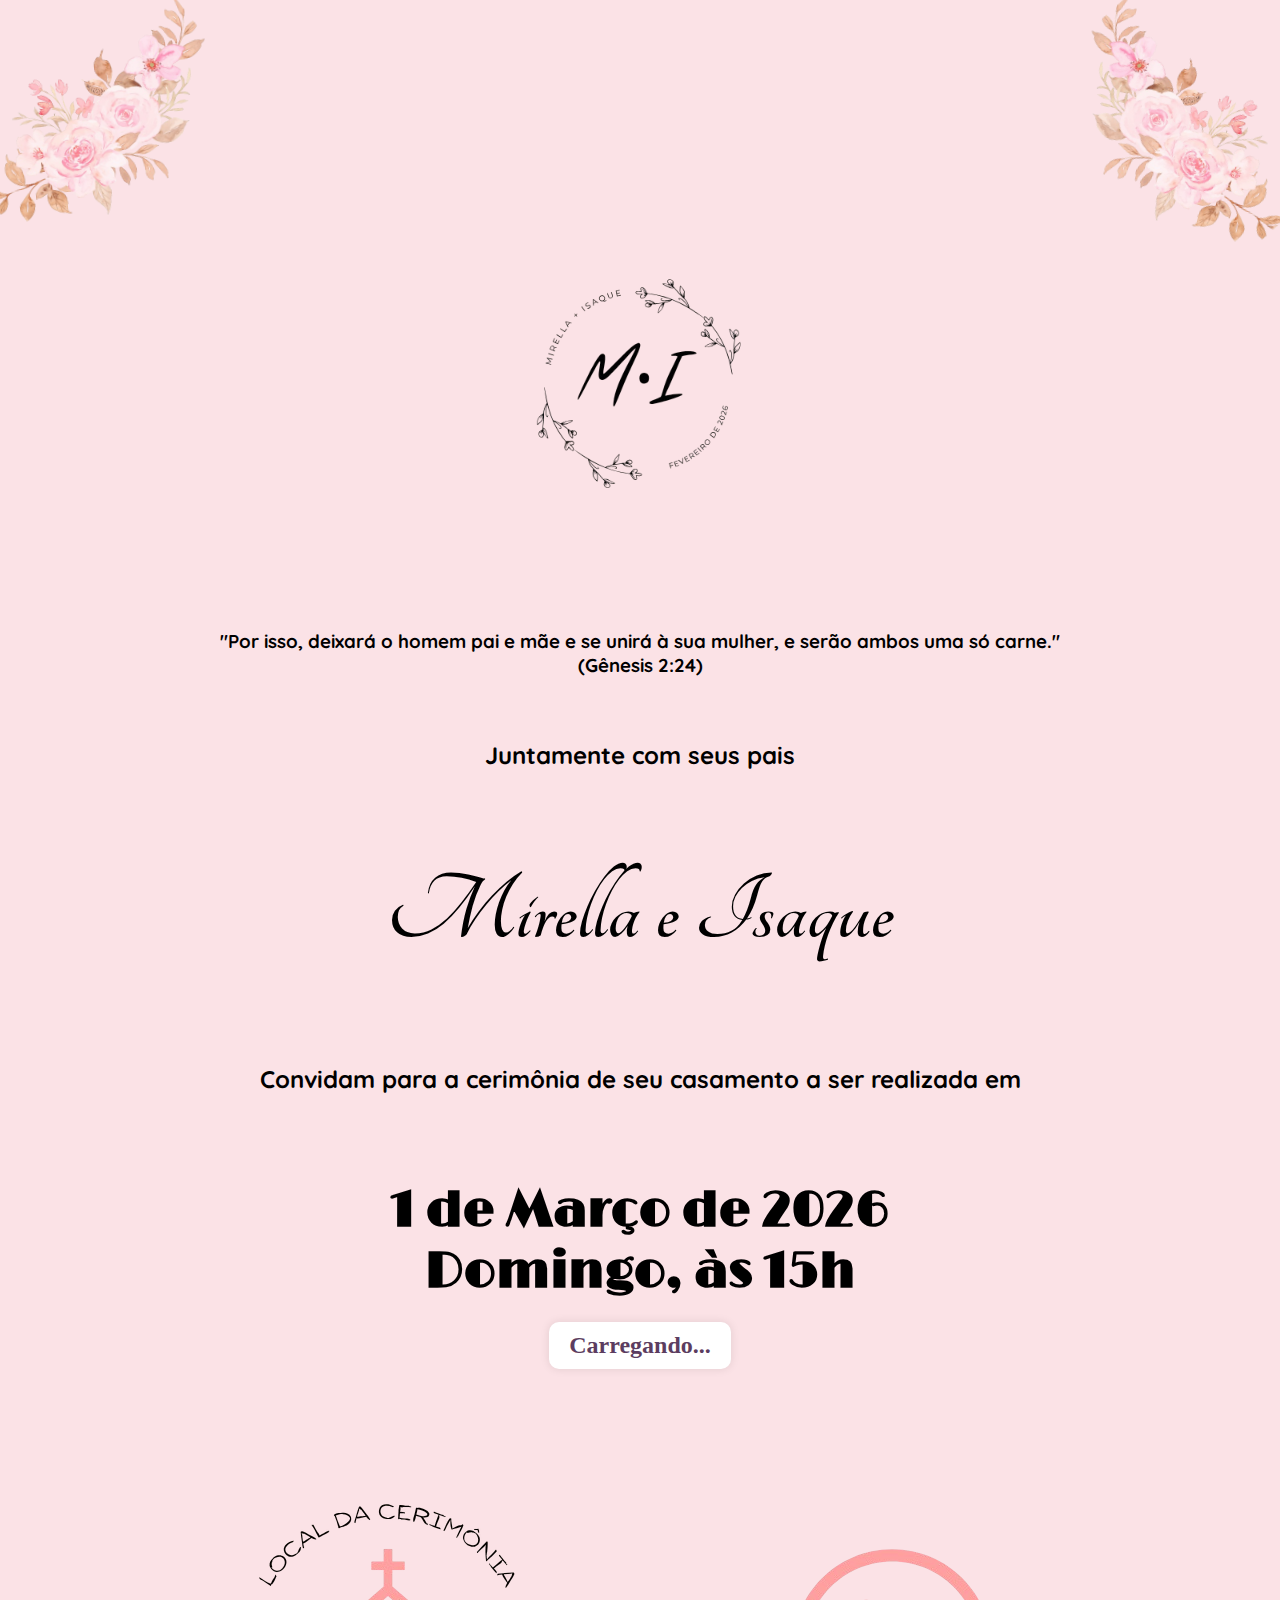
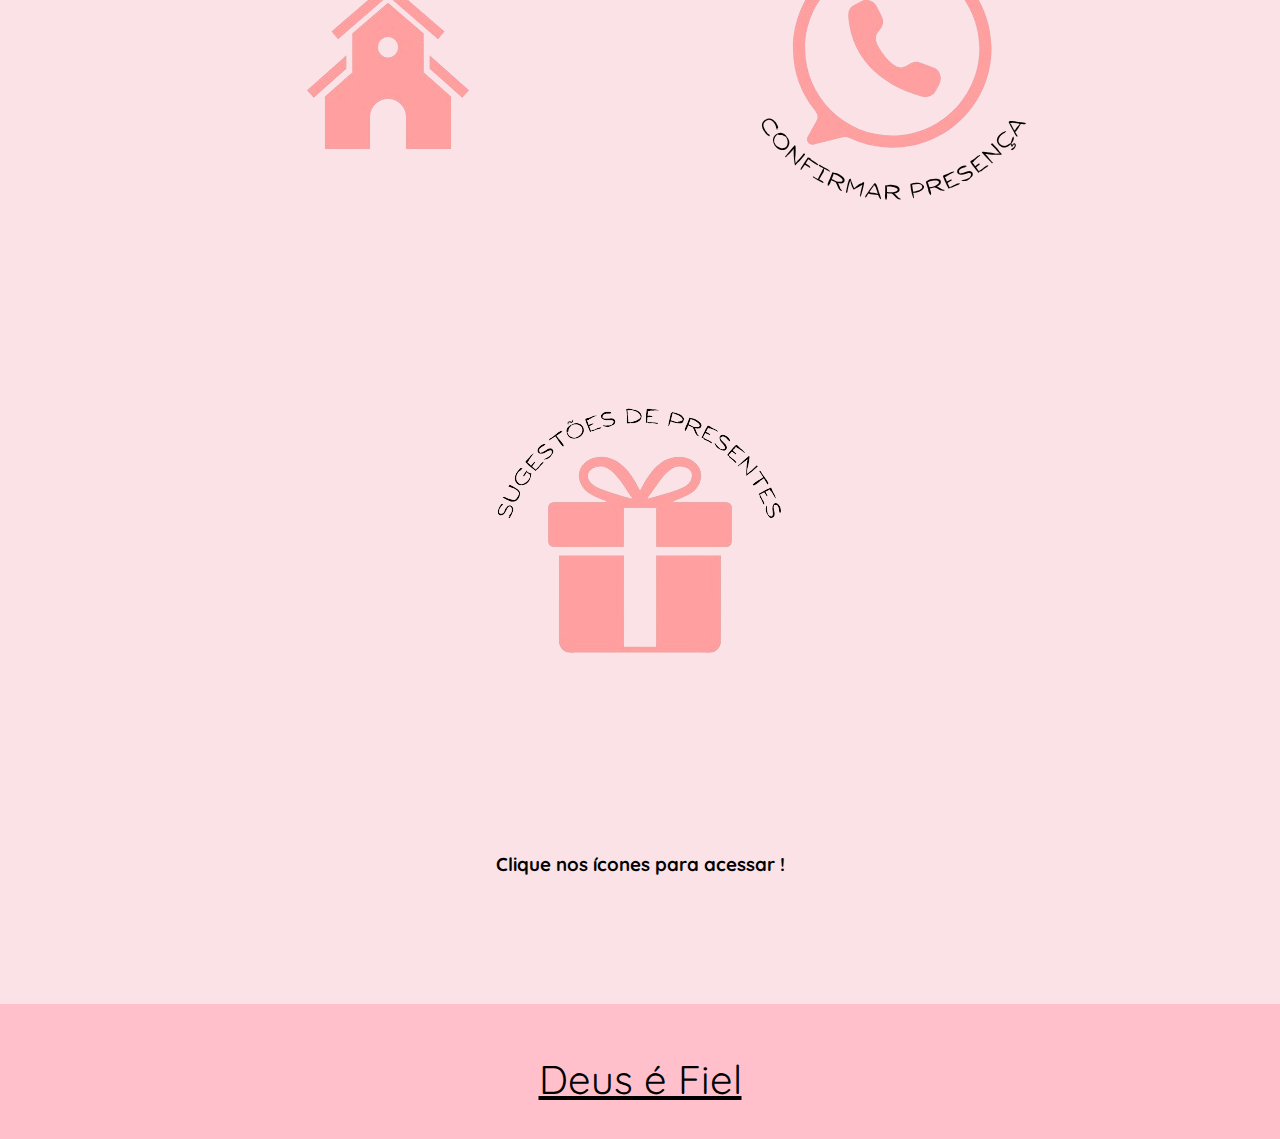
<file: index.html>
<!DOCTYPE html>
<html lang="pt-BR">

  <head>
    <meta charset="UTF-8">
    <meta name="viewport" content="width=device-width, initial-scale=1.0">
    <title>Convite de Casamento - M + I</title>
    <link rel="stylesheet" href="style.css">
    <link rel="preconnect" href="https://fonts.googleapis.com">
    <link rel="preconnect" href="https://fonts.gstatic.com" crossorigin>
    <link href="https://fonts.googleapis.com/css2?family=Quicksand:wght@300..700&display=swap" rel="stylesheet">
    <link
      href="https://fonts.googleapis.com/css2?family=Quicksand:wght@300..700&family=Tangerine:wght@400;700&display=swap"
      rel="stylesheet">
    <link
      href="https://fonts.googleapis.com/css2?family=Limelight&family=Quicksand:wght@300..700&family=Tangerine:wght@400;700&display=swap"
      rel="stylesheet">
    <style>
      /* estilo básico para a contagem */
      #timer {
        font-size: 1.5em;
        font-weight: bold;
        margin: 20px 0;
        background: #fff;
        display: inline-block;
        padding: 10px 20px;
        border-radius: 10px;
        box-shadow: 0 0 10px rgba(0, 0, 0, 0.1);
        color: #5c3d60;
      }

      #timer .label {
        font-size: 0.6em;
        color: #a179a5;
      }
    </style>
  </head>

  <body>

    <!-- FLORAIS DO TOPO -->
    <div class="florais-topo">
      <img class="floral" src="img/floral.png" alt="floral topo esquerdo">
      <img class="floral2" src="img/floral.png" alt="floral topo direito">
    </div>

    <!-- CONTEÚDO PRINCIPAL -->
    <main>
      <img class="logo" src="img/logo.png" alt="logo iniciais">

      <h3 class="frase">
        "Por isso, deixará o homem pai e mãe e se unirá à sua mulher, e serão ambos uma só carne."
        <br>(Gênesis 2:24)
      </h3><br>

      <h2>Juntamente com seus pais</h2>

      <h1 class="nomes">Mirella e Isaque</h1><br>

      <h2 class="abertura">
        Convidam para a cerimônia de seu casamento a ser realizada em</h2><br><br>

      <h2 class="data">
        1 de Março de 2026<br>
        Domingo, às 15h
      </h2>

      <!-- CONTAGEM REGRESSIVA -->
      <div id="timer">Carregando...</div>

      <section class="links">
        <a href="https://www.google.com/maps/place/S%C3%ADtio+Ess%C3%AAncia+Caragu%C3%A1/@-23.7199195,-45.5008899,13z/data=!4m6!3m5!1s0x94d283d9375a1cfd:0xf7e407df5c7d9109!8m2!3d-23.719925!4d-45.4596901!16s%2Fg%2F11ts3n_x7d?entry=ttu&g_ep=EgoyMDI1MDcxMy4wIKXMDSoASAFQAw%3D%3D"
          target="_blank"><img src="img/icone1.png" alt="local" class="one"></a>
        <a href="https://wa.me/5512996099229?text=Oi%2C+recebi+o+convite+do+casamento+e+minha+resposta+%C3%A9%3A "
          target="_blank"><img src="img/icone2.png" alt="presença" class="one"></a>
        <a href="section-presents.html"><img src="img/icone3.png" alt="presentes" class="one"></a>
      </section>

      <h3>Clique nos ícones para acessar !</h3>
    </main>

    <footer>
      <div class="txt">
        <p>Deus é Fiel</p>
      </div>
    </footer>

    <script src="script.js"></script>

  </body>

</html>
</file>
<file: style.css>
* {
  margin: 0 auto;
  padding: 0;
  box-sizing: border-box;
}

body {
  background-color: #fbe2e6;
  text-align: center;
  margin-top: 30vh;
  overflow-x: hidden;
}

h3,
h2 {
  margin-top: 5vh;
  font-family: "Quicksand", sans-serif;
}

h1 {
  margin-top: 10vh;
  font-family: "Tangerine", cursive;
  font-size: clamp(40px, 10vw, 100px);
}

/* Imagens sempre responsivas */
img {
  max-width: 100%;
  height: auto;
}

/* Logo agora com largura máxima e responsiva */
.logo {
  width: min(80%, 400px);
  margin-top: -10vh;
}

.abertura {
  margin-top: 80px;
}

.data {
  margin-top: 50px;
  font-family: 'LimeLight', sans-serif;
  font-size: clamp(24px, 5vw, 50px);
}

/* Florais topo ajustados */
.florais-topo {
  position: relative;
  width: 100%;
  height: auto;
}

.florais-topo .floral,
.florais-topo .floral2 {
  position: absolute;
  width: min(50%, 250px);
  height: auto;
  opacity: 0.7;
}

.florais-topo .floral {
  top: -30vh;
  left: -2vw;
  transform: rotate(-95deg);
}

.florais-topo .floral2 {
  top: -29vh;
  right: -2vw;
  transform: scaleY(-1) rotate(75deg);
}

footer {
  background-color: #ffc0cb;
  height: 15vh;
  margin-top: 10%;
}

.txt p {
  font-size: clamp(20px, 5vw, 40px);
  padding-top: 50px;
  font-family: "Quicksand", sans-serif;
  text-decoration: underline;
}

.links {
  margin-top: 10px;
}

/* HOVER agora aumenta 10% do tamanho atual */
.one {
  transition: transform 0.3s ease;
}

.one:hover {
  transform: scale(1.1);
}
</file>
